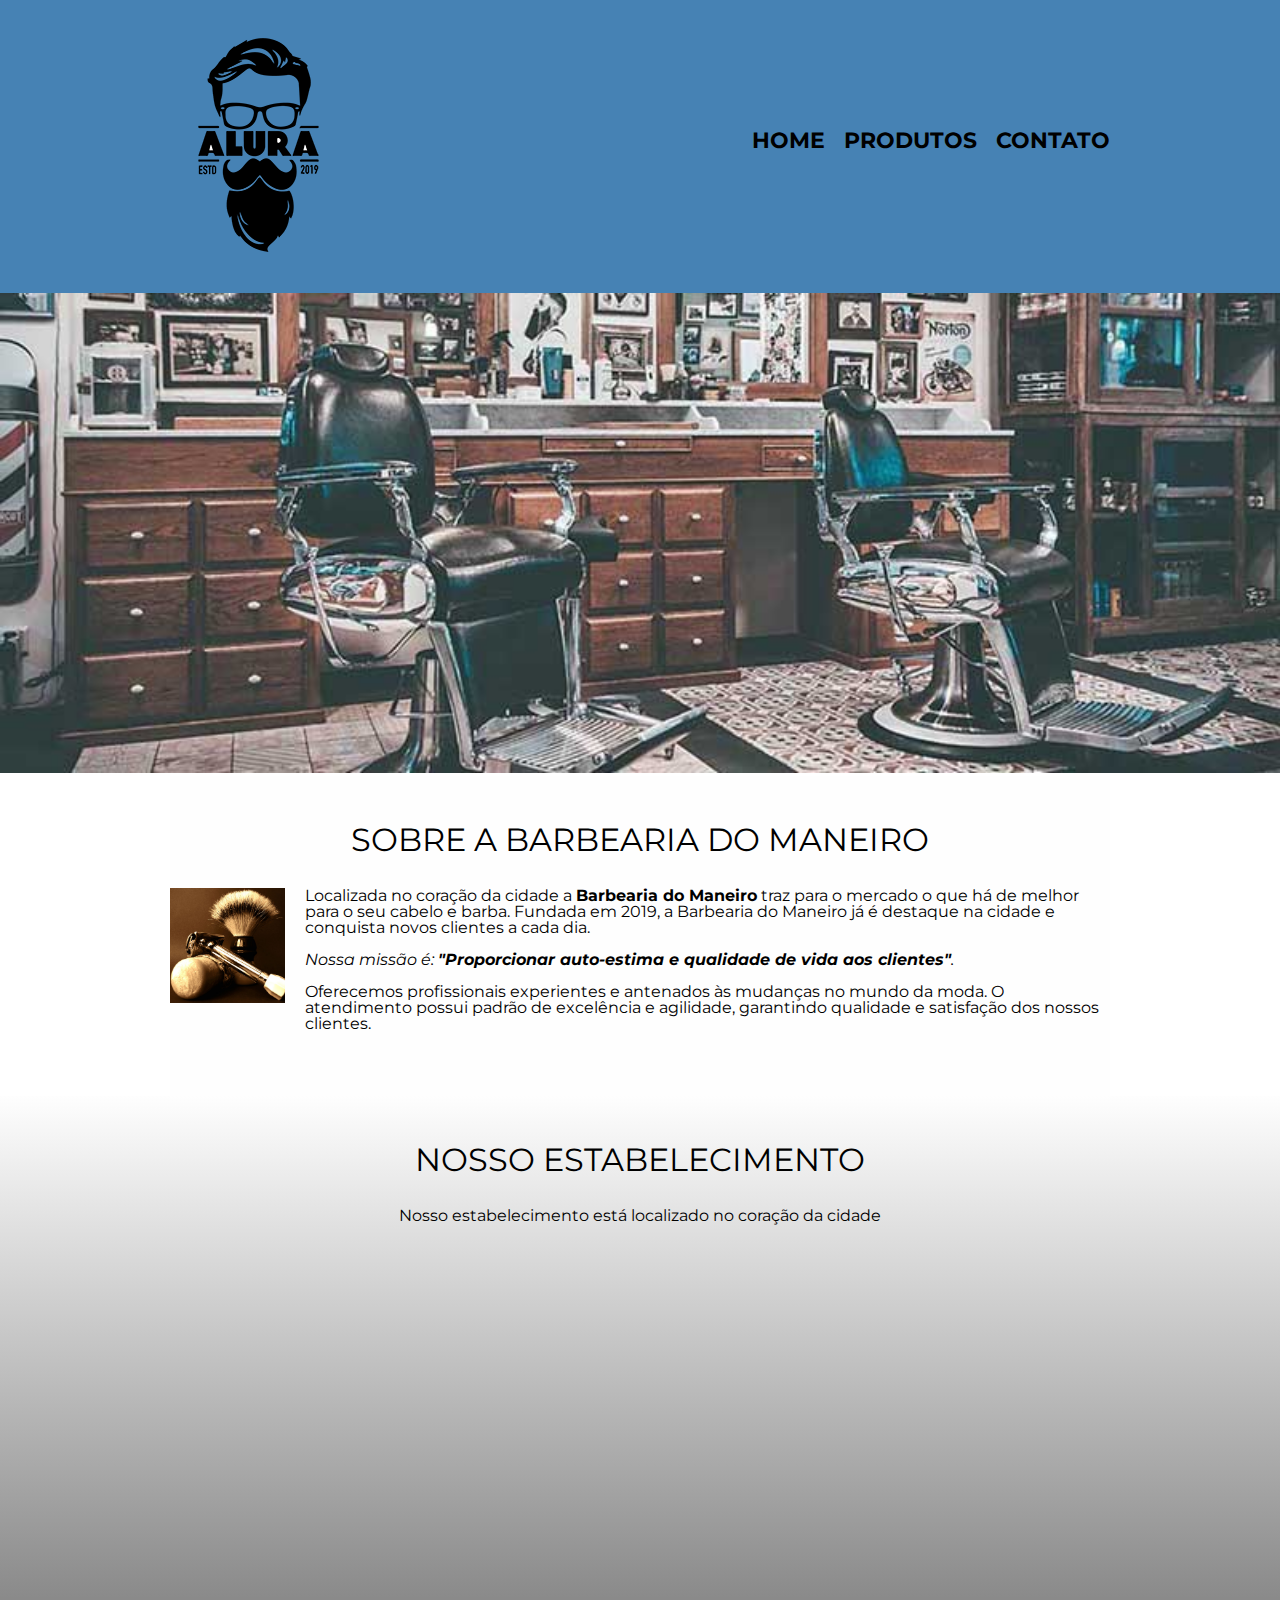
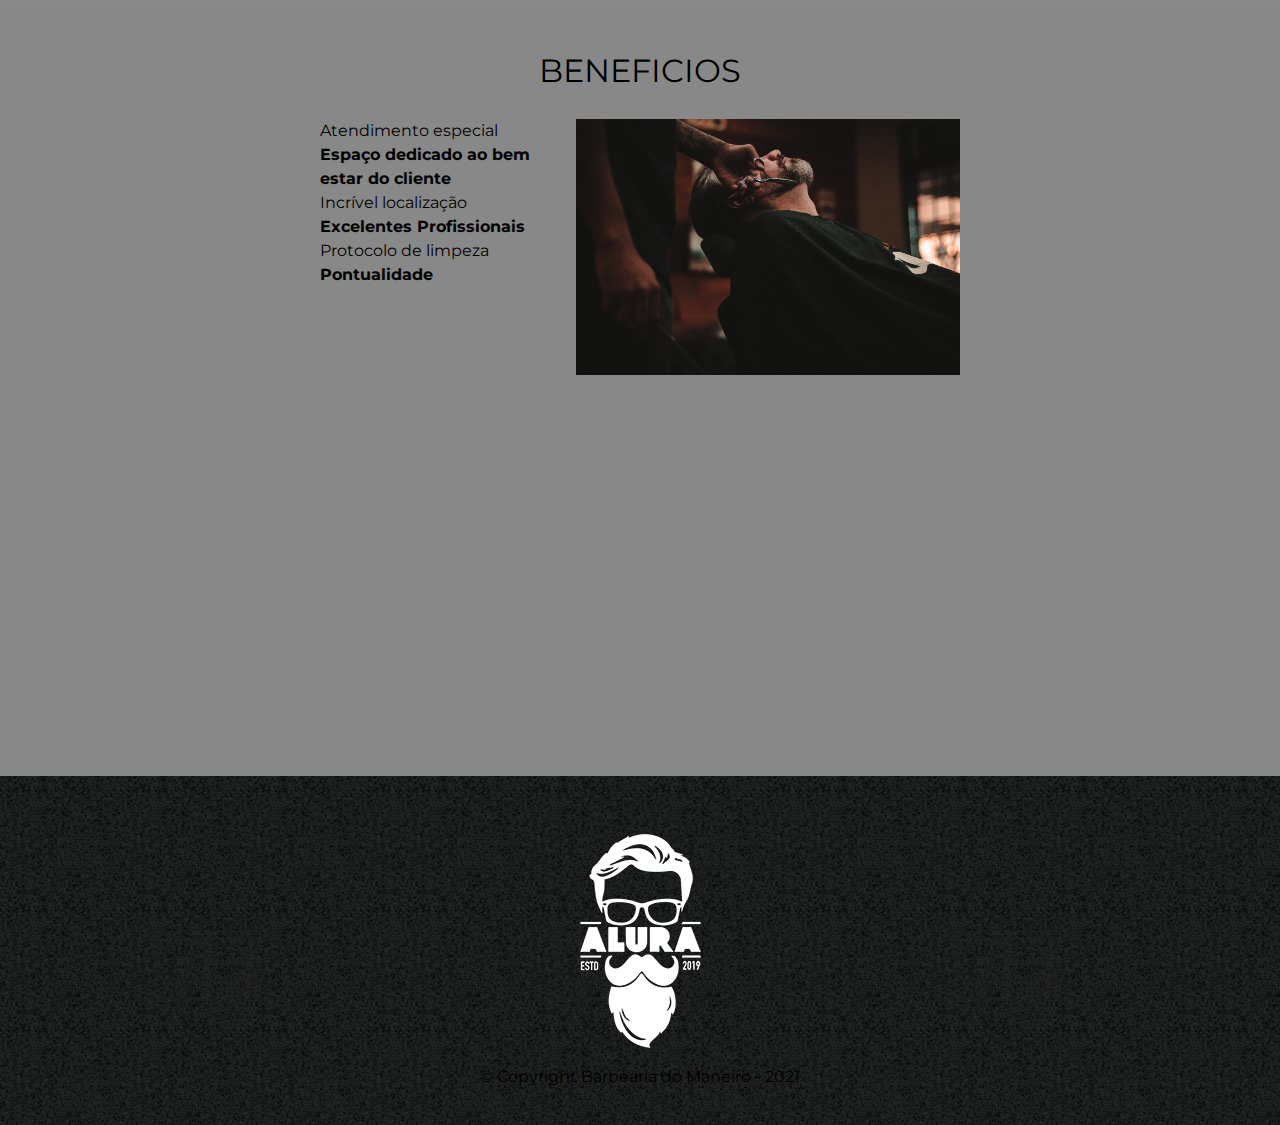
<file: index.html>
<!DOCTYPE html>
<html lang="pt-br"> 

    <head>
        <meta charset="UTF-8">
        <title>Barbearia do Maneiro</title>
        <link rel="stylesheet" href="reset.css">
        <link rel="stylesheet" href="style.css">
        <link rel="preconnect" href="https://fonts.gstatic.com">
        <link href="https://fonts.googleapis.com/css2?family=Montserrat:wght@300&display=swap" rel="stylesheet">
    </head>

    <body>
        <header>
            <div class="caixa">
            <h1><img src="logo.png" alt="Logo da barbearia"></h1>

                <nav>
                    <ul>
                        <li><a href="texto_puro.html">Home</a></li>
                        <li><a href="produtos.html">Produtos</a></li>
                        <li><a href="Contatos.html">Contato</a></li>
                    </ul>
                </nav>
            </div>
        </header>

        <img class="banner"; src="banner barber.jpg">

        <main>
                <section class="principal">
                <h2 class="titulo-principal"> SOBRE A BARBEARIA DO MANEIRO </h2>

                <img class="utensilios" src="utensilios.jpg" alt="Utensilios de um barbeiro"

                <p> Localizada no coração da cidade a <strong>Barbearia do Maneiro</strong> traz para o mercado o que há de melhor para o seu cabelo e barba. 
                Fundada em 2019, a Barbearia do Maneiro já é destaque na cidade e conquista novos clientes a cada dia. </p>

                <p id="missao"><em>Nossa missão é: <strong>"Proporcionar auto-estima e qualidade de vida aos clientes"</strong>.</em></p>
                
                <p >Oferecemos profissionais experientes e antenados às mudanças no mundo da moda. 
                O atendimento possui padrão de excelência e agilidade, garantindo qualidade e satisfação dos nossos clientes.</p>
            </section>

            <section class="mapa">
                <h3 class="titulo-principal">NOSSO ESTABELECIMENTO</h3>
                <p>Nosso estabelecimento está localizado no coração da cidade</p>
                <iframe src="https://www.google.com/maps/embed?pb=!1m18!1m12!1m3!1d14625.954218681984!2d-46.690915524959586!3d-23.586805414718008!2m3!1f0!2f0!3f0!3m2!1i1024!2i768!4f13.1!3m3!1m2!1s0x94ce5744e0ebff5b%3A0x769bf4a32f914782!2sGoogle%20Brasil!5e0!3m2!1spt-BR!2sbr!4v1623131261561!5m2!1spt-BR!2sbr" width="100%" height="300" style="border:0;" allowfullscreen="" loading="lazy"></iframe>
            </section>

            <section class="beneficios">
                <h3 class="titulo-principal">BENEFICIOS</h3>

                    <div class="conteudo-beneficios">
                        <ul class="lista-beneficios">
                            <li class="itens">Atendimento especial </li>
                            <li class="itens">Espaço dedicado ao bem estar do cliente </li>
                            <li class="itens">Incrível localização </li>
                            <li class="itens">Excelentes Profissionais </li>
                            <li class="itens">Protocolo de limpeza </li>
                            <li class="itens">Pontualidade </li>
                        </ul><img src="beneficios.jpg" class="imagem-beneficios">
                    </div>
                <div class="video">
                    <iframe width="560" height="315" src="https://www.youtube.com/embed/wcVVXUV0YUY" title="YouTube video player" frameborder="0" allow="accelerometer; autoplay; clipboard-write; encrypted-media; gyroscope; picture-in-picture" allowfullscreen></iframe>
                </div>
            </section>

        </main>

    <footer class="footerpaginaprincipal">
        <img src="logo-branco.png">
        <p class="copyrightpaginaprincipal"> &copy; Copyright Barbearia do Maneiro - 2021 </p>
    </footer>
    </body>
</html>
</file>
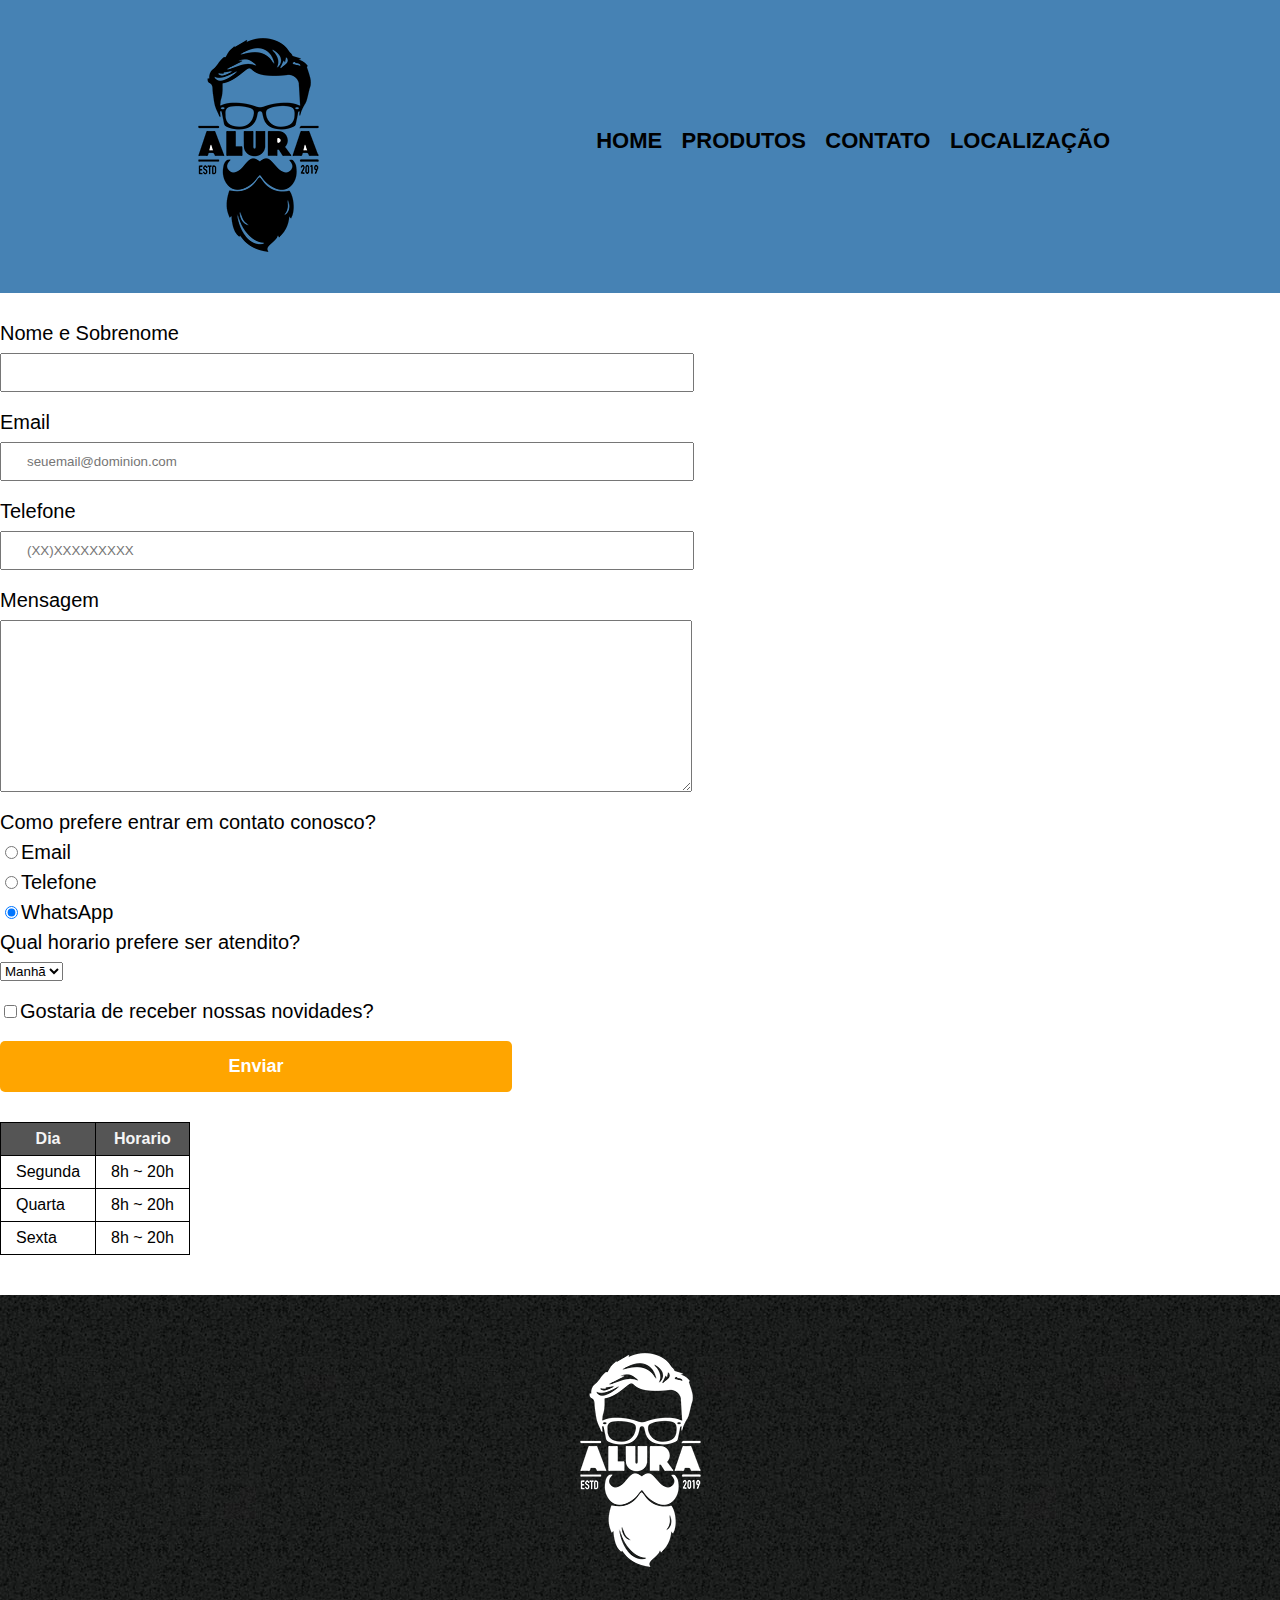
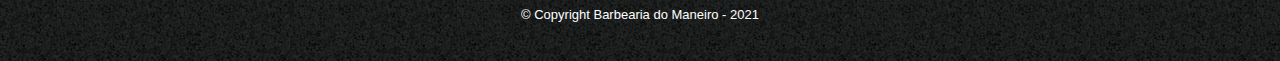
<file: contato.html>
<!DOCTYPE html>
<html>
    <head>
        <meta charset="UTF-8">
        <title>Contatos - Maneiro Barber Shop </title>
        <link rel="stylesheet" href="reset.css">
        <link rel="stylesheet" href="style.css">        
    </head>

    <body>
        <header>
            <div class="caixa">
            <h1><img src="logo.png" alt="Logo da barbearia"></h1>

                <nav>
                    <ul>
                        <li><a href="texto_puro.html">Home</a></li>
                        <li><a href="produtos.html">Produtos</a></li>
                        <li><a href="Contatos.html">Contato</a></li>
                        <li><a href="http://https://www.google.com/maps/">Localização</a></li>
                    </ul>
                </nav>
            </div>
        </header>
        <main>
            <form>
                <label for="nomesobrenome"> Nome e Sobrenome </label>
                <input type="text" id=nomesobrenome class="input-padrao" required>

                <label for="email"> Email </label>
                <input type="email" id=email class="input-padrao" required placeholder="seuemail@dominion.com">

                <label for="telefone"> Telefone </label>
                <input type="tel" id=telefone class="input-padrao" required placeholder="(XX)XXXXXXXXX">

                <label for="mensagem">Mensagem</label>
                <textarea cols="80" rows="10" id="mensagem" class="input-padrao" required></textarea>

            <fieldset>
                <legend>Como prefere entrar em contato conosco?</legend>
                <label for="radio-email"><input type="radio" name=contato value="email" id="radio-email">Email</label>
                

                <label for="radio-telefone"><input type="radio" name=contato value="email" id="radio-telefone">Telefone</label>
                

                <label for="radio-whatsapp"><input type="radio" name=contato value="email" id="radio-whatsapp" checked >WhatsApp</label>
                
            </fieldset>

            <fieldset>
            <legend>Qual horario prefere ser atendito?</legend>
            <select>
                <option>Manhã</option>
                <option>Tarde</option>
                <option>Noite</option>
            </select>
            </fieldset>

            <label class="checkbox"><input type="checkbox"checkbox>Gostaria de receber nossas novidades?</label>

                <input type="submit" value="Enviar" class="enviar">

            </form>

            <table>
                <thead>
                    <tr>
                        <th>Dia</th>
                        <th>Horario</th>
                    </tr>
                </thead>
                <tbody>
                    <tr>
                        <td>Segunda</td>
                        <td>8h ~ 20h</td>
                    </tr>
                    <tr>
                        <td>Quarta</td>
                        <td>8h ~ 20h</td>
                    </tr>
                    <tr>
                        <td>Sexta</td>
                        <td>8h ~ 20h</td>
                    </tr>
                </tbody>                
            </table>
        </main>
        <footer>
            <img src="logo-branco.png" alt="Logo da barbearia">
            <p class="copyright"> &copy; Copyright Barbearia do Maneiro - 2021 </p>
        </footer>
    </body>
</html>
</file>
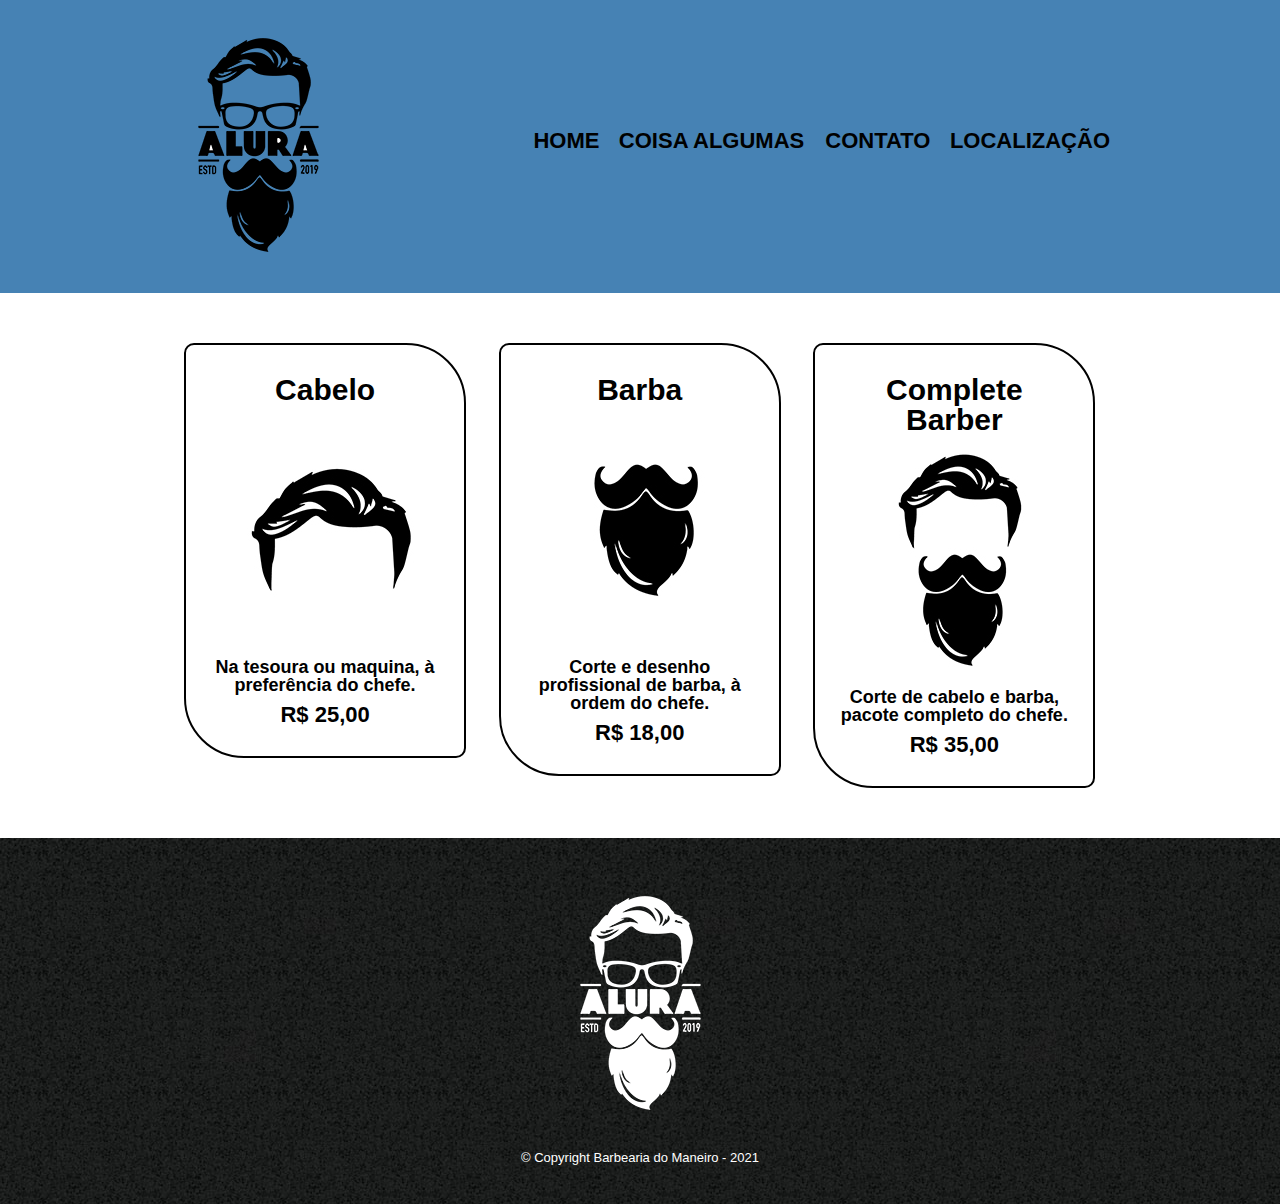
<file: produto.html>
<!DOCTYPE html>
<html>
    <head>
        <meta charset="UTF-8">
        <title>Produtos - Maneiro Barber Shop </title>
        <link rel="stylesheet" href="reset.css">
        <link rel="stylesheet" href="style.css">        
    </head>

    <body>
        <header>
            <div class="caixa">
            <h1><img src="logo.png"></h1>

                <nav>
                    <ul>
                        <li><a href="texto_puro.html">Home</a></li>
                        <li><a href="produtos.html">COISA ALGUMAS </a></li>
                        <li><a href="Contatos.html">Contato</a></li>
                        <li><a href="http://https://www.google.com/maps/">Localização</a></li>
                    </ul>
                </nav>
            </div>
        </header>
        
        <main>
            <ul class="produtos">
                <li>
                    <h2>Cabelo</h2>
                    <img src="cabelo.jpg">
                    <p class="produto-descricao">Na tesoura ou maquina, à preferência do chefe.</p>
                    <p class="produto-preco">R$ 25,00</p>
                </li>
                <li>
                    <h2>Barba</h2>
                    <img src="barba.jpg">
                    <p class="produto-descricao">Corte e desenho profissional de barba, à ordem do chefe.</p>
                    <p class="produto-preco">R$ 18,00</p>
                </li>
                <li>
                    <h2>Complete Barber</h2>
                    <img src="cabelo+barba.jpg">
                    <p class="produto-descricao">Corte de cabelo e barba, pacote completo do chefe.</p>
                    <p class="produto-preco">R$ 35,00</p>
                </li>
            </ul>
        </main>

        <footer>
            <img src="logo-branco.png">
            <p class="copyright"> &copy; Copyright Barbearia do Maneiro - 2021 </p>
        </footer>
    </body>
</html>
</file>
<file: style.css>
body {
    font-family: 'Montserrat', sans-serif;
}

header {
    background-color: steelblue;
    padding: 20px 0;
}

.caixa {
    position: relative;
    width: 940px;
    margin: 0 auto;
}
nav {
    position: absolute;
    top: 110px;
    right: 0;
}
nav li {
    display: inline;
    margin: 0 0 0 15px
}

nav a {
    text-transform: uppercase;
    color: black;
    font-weight: bold;
    font-size: 22px;
    text-decoration:none;
}

nav a:hover {
    color: skyblue;
    text-decoration: unset;
}


.produtos {
    width: 940px;
    margin: 0 auto;
    padding: 50px 0;
}

.produtos li{
    display:inline-block;
    text-align: center;
    vertical-align: top;
    width: 30%;
    margin: 0 1.5%;
    padding: 30px 20px;
    box-sizing: border-box;
    border: 2px solid #000;
    border-radius: 10px 60px 10px 60px;
}

.produtos li:hover {
    border-color: skyblue;
    font-size: 40px;
}

.produtos li:active{
    border-color: springgreen;
}

.produtos li:active h2 {
    font-size: 28px;
}

.produtos h2{
    font-size: 30px;
    font-weight: bold;
}

.produto-descricao{
    font-size: 18px;
    font-weight: bold;
}

.produto-preco {
    font-size: 22px;
    font-weight: bold;
    margin: 10px 0 0;
}

footer {
    text-align: center;
    background: url("bg.jpg") ;
    padding: 40px  0;
}

.copyright {
    color: #FFFFFF;
    font-size: 13px;
    margin: 20px 0 0;
}


form {
    margin: 30px 0;
}

form label, form legend {
    display: block;
    font-size: 20px;
    margin: 0 0 10px;
}

.input-padrao {
    display: block;
    margin: 0 0 20px;
    padding: 10px 25px;
    width: 50%;
}
.checkbox{
    margin: 20px 0;
}

.enviar {
    width: 40%;
    padding: 15px 0;
    background: orange;
    color: white;
    font-weight: bold;
    font-size: 18px;
    border: none;
    border-radius: 5px;
    transition: 1s all;
    cursor: pointery;
}

.enviar:hover{
    background: darkorange;
    transform: scale(1.2);
}

table{
    margin: 20px 0 40px;
}

thead{
    background: #555555;
    color: whitesmoke;
    font-weight: bold;
}

td, th {
    border: 1px solid #000000;
    padding: 8px 15px;
}


/* css da pagina inicial */

.banner {
    width: 100%;
}

.titulo-principal {
    text-align: center;
    font-size: 2em;
    margin: 0 0 1em;
    clear: left;
}
.principal {
    padding: 3em 0;
    background: #FEFEFE;
    width: 940px;
    margin: 0 auto;
}
.principal p {
    margin: 0 0 1em;
}

.principal strong {
    font-weight: bold;
}

.principal em {
    font-style: italic;
}

.utensilios {
    width: 115px;
    float: left;
    margin: 0 20px 20px 0;
}

.mapa {
    padding: 3em 0;
    background: linear-gradient( #FEFEFE, #888888)
}

.mapa p {
    margin: 0 0 2em;
    text-align: center;
}

.beneficios {
    padding: 3em 0;
    background: #888888;
}

.conteudo-beneficios {
    width: 640px;
    margin: 0 auto;
}

.lista-beneficios {
    width: 40%;
    display: inline-block;
    vertical-align: top;
}

.itens {
    line-height: 1.5;
}

.itens:nth-child(2n) {
    font-weight: bold;
}

.imagem-beneficios {
    width: 60%;
}

.video{
    width: 560px;
    margin: 1em auto;
}
</file>
